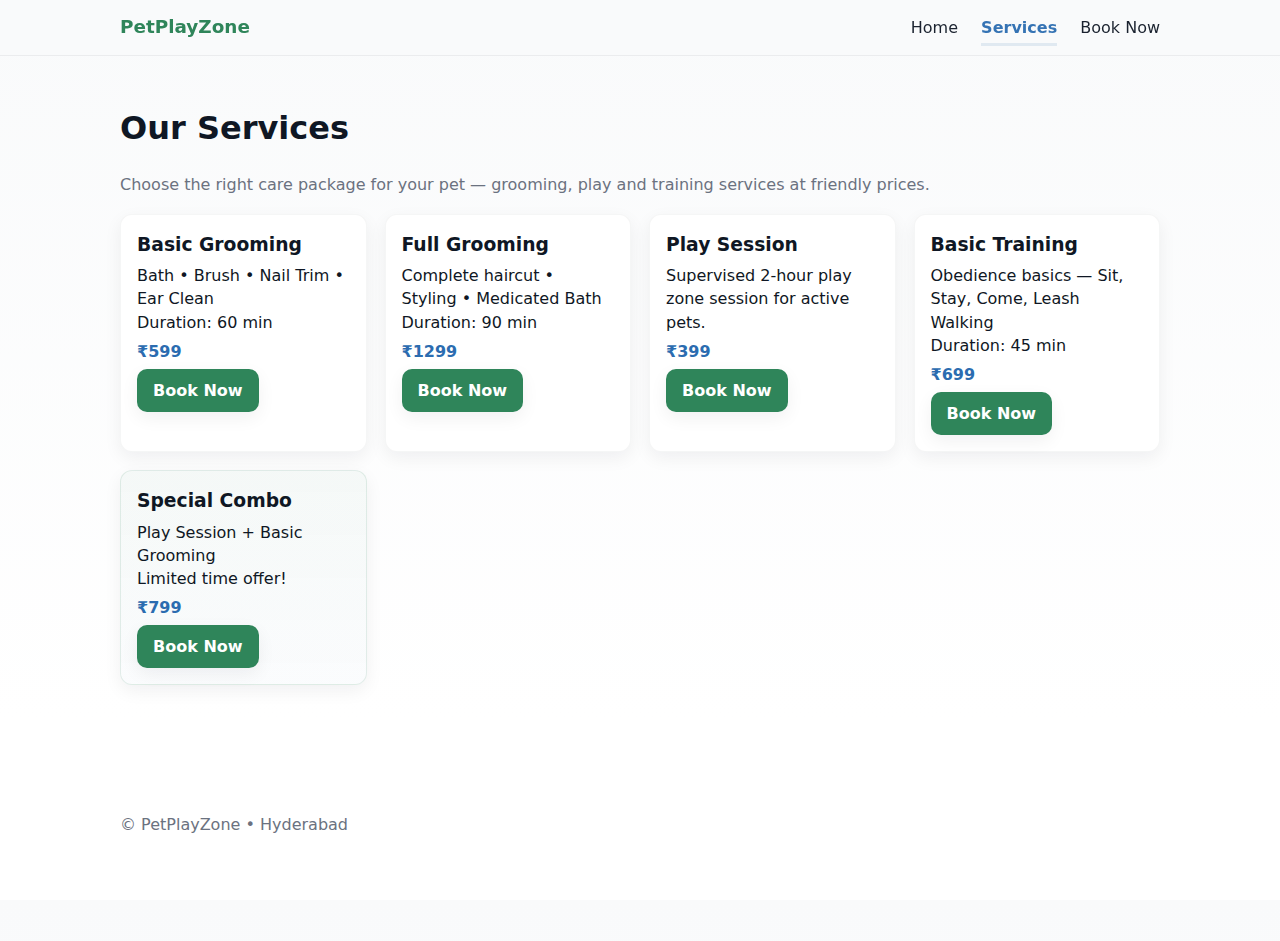
<file: services.html>
<!doctype html>
<html lang="en">
<head>
  <meta charset="utf-8" />
  <meta name="viewport" content="width=device-width,initial-scale=1" />
  <title>PetPlayZone • Services</title>
  <link rel="stylesheet" href="styles.css" />
</head>
<body>
  <header class="site-header">
    <div class="container">
      <a class="brand" href="index.html">PetPlayZone</a>
      <nav class="nav">
        <a href="index.html">Home</a>
        <a href="services.html" class="active">Services</a>
        <a href="bookings.html">Book Now</a>
      </nav>
    </div>
  </header>

  <main class="container">
    <h1 class="page-title">Our Services</h1>
    <p class="lead">
      Choose the right care package for your pet — grooming, play and training services at friendly prices.
    </p>

    <section class="service-grid">

      <div class="service-card">
        <h3>Basic Grooming</h3>
        <p>Bath • Brush • Nail Trim • Ear Clean<br>Duration: 60 min</p>
        <p class="price">₹599</p>
        <a class="btn" href="bookings.html?service=Basic%20Grooming">Book Now</a>
      </div>

      <div class="service-card">
        <h3>Full Grooming</h3>
        <p>Complete haircut • Styling • Medicated Bath<br>Duration: 90 min</p>
        <p class="price">₹1299</p>
        <a class="btn" href="bookings.html?service=Full%20Grooming">Book Now</a>
      </div>

      <div class="service-card">
        <h3>Play Session</h3>
        <p>Supervised 2-hour play zone session for active pets.</p>
        <p class="price">₹399</p>
        <a class="btn" href="bookings.html?service=Play%20Session">Book Now</a>
      </div>

      <div class="service-card">
        <h3>Basic Training</h3>
        <p>Obedience basics — Sit, Stay, Come, Leash Walking<br>Duration: 45 min</p>
        <p class="price">₹699</p>
        <a class="btn" href="bookings.html?service=Training">Book Now</a>
      </div>

      <div class="service-card highlight">
        <h3>Special Combo</h3>
        <p>Play Session + Basic Grooming<br>Limited time offer!</p>
        <p class="price">₹799</p>
        <a class="btn" href="bookings.html?service=Combo%20Offer">Book Now</a>
      </div>

    </section>
  </main>

  <footer class="site-footer">
    <div class="container">
      <p>© PetPlayZone • Hyderabad</p>
    </div>
  </footer>

</body>
</html>
</file>
<file: styles.css>
/* styles.css - PetPlayZone
   Clean, responsive design for index/services/bookings/thankyou
*/

/* ---------- Variables ---------- */
:root{
  --bg: #ffffff;
  --surface: #f9fafb;
  --text: #0f1724;
  --muted: #6b7280;
  --accent: #2f855a;     /* green */
  --accent-2: #2b6cb0;   /* blue */
  --card: #ffffff;
  --glass: rgba(255,255,255,0.6);
  --radius-lg: 14px;
  --radius-md: 8px;
  --shadow-sm: 0 6px 18px rgba(12,22,31,0.06);
  --shadow-md: 0 12px 30px rgba(12,22,31,0.08);
  --max-w: 1080px;
  --gap: 20px;
  --font-sans: Inter, system-ui, -apple-system, "Segoe UI", Roboto, "Helvetica Neue", Arial;
}

/* ---------- Base ---------- */
*{box-sizing:border-box}
html,body{height:100%}
body{
  margin:0;
  font-family:var(--font-sans);
  color:var(--text);
  background:linear-gradient(180deg,var(--surface),#fff 80%);
  -webkit-font-smoothing:antialiased;
  -moz-osx-font-smoothing:grayscale;
  line-height:1.45;
  font-size:16px;
}
.container{
  max-width:var(--max-w);
  margin:0 auto;
  padding:28px 20px;
}

/* ---------- Header / Nav ---------- */
.site-header{
  background:transparent;
  border-bottom:1px solid rgba(15,23,36,0.06);
  position:sticky;
  top:0;
  z-index:40;
  backdrop-filter: blur(4px);
}
.site-header .container{
  display:flex;
  align-items:center;
  justify-content:space-between;
  gap:12px;
  padding:14px 20px;
}
.brand{
  display:inline-block;
  font-weight:700;
  font-size:1.15rem;
  color:var(--accent);
  text-decoration:none;
}
.nav a{
  margin-left:18px;
  color:var(--text);
  text-decoration:none;
  font-weight:500;
  opacity:0.95;
}
.nav a.active{
  color:var(--accent-2);
  border-bottom:3px solid rgba(43,108,176,0.12);
  padding-bottom:6px;
  font-weight:700;
}

/* ---------- Hero / Intro ---------- */
.hero{
  display:grid;
  grid-template-columns:1fr;
  gap:28px;
  align-items:start;
  padding:28px 0 0 0;
}
.intro h1{
  font-size:2rem;
  margin:0 0 10px 0;
  letter-spacing:-0.3px;
}
.lead{
  color:var(--muted);
  margin:6px 0 18px 0;
}
.cta-row{display:flex;gap:12px;flex-wrap:wrap;margin-bottom:12px}
.btn{
  display:inline-block;
  background:var(--accent);
  color:#fff;
  padding:10px 16px;
  border-radius:10px;
  text-decoration:none;
  font-weight:600;
  box-shadow:var(--shadow-sm);
}
.btn:hover{transform:translateY(-2px);transition:all .18s ease}
.btn-outline{
  background:#fff;
  color:var(--text);
  border:1px solid rgba(15,23,36,0.06);
  padding:10px 16px;
  border-radius:10px;
  text-decoration:none;
  display:inline-flex;
  align-items:center;
}

/* highlights */
.highlights{list-style:none;padding:0;margin:16px 0 0 0;display:grid;gap:8px}
.highlights li{font-size:0.95rem;color:var(--muted)}

/* ---------- Layout columns for large screens ---------- */
@media(min-width:920px){
  .hero{grid-template-columns:1fr 340px;align-items:start}
  .sidebar{position:relative}
}

/* ---------- Sidebar cards ---------- */
.card{
  background:var(--card);
  border-radius:var(--radius-md);
  box-shadow:var(--shadow-sm);
  padding:14px;
  margin-bottom:16px;
  border:1px solid rgba(12,22,31,0.04);
}
.card h3{margin:0 0 8px 0;font-size:1rem}
.btn-small{display:inline-block;padding:8px 12px;border-radius:8px;background:var(--accent-2);color:#fff;text-decoration:none;font-weight:600}

/* ---------- Features / Service Grid ---------- */
.features, .service-grid{
  margin-top:18px;
  display:grid;
  gap:18px;
  grid-template-columns:repeat(auto-fit, minmax(220px,1fr));
}
.feature-card, .service-card{
  background:var(--card);
  border-radius:12px;
  padding:16px;
  box-shadow:var(--shadow-sm);
  border:1px solid rgba(12,22,31,0.04);
}
.feature-card h4{margin:0 0 10px 0}
.service-card h3{margin:0 0 6px 0}
.service-card p{margin:6px 0}
.price{font-weight:800;margin-top:8px;color:var(--accent-2)}

/* special highlight */
.service-card.highlight{
  background:linear-gradient(180deg, rgba(47,133,90,0.04), rgba(43,108,176,0.02));
  border:1px solid rgba(47,133,90,0.12);
}

/* ---------- Testimonials ---------- */
.testimonials{margin-top:18px}
blockquote{
  margin:0;
  padding:12px 14px;
  border-left:4px solid var(--accent);
  background:linear-gradient(180deg, rgba(47,133,90,0.03), rgba(43,108,176,0.01));
  color:var(--muted);
  border-radius:8px;
}

/* ---------- Forms ---------- */
.form{display:grid;gap:12px;max-width:720px}
label{font-weight:600;font-size:0.95rem;color:var(--text)}
input,textarea,select{
  width:100%;
  padding:10px 12px;
  border-radius:10px;
  border:1px solid rgba(12,22,31,0.08);
  font-size:1rem;
  background: #fff;
}
textarea{resize:vertical}
.form-row{display:flex;gap:12px;align-items:center}
.form-row .btn{padding:10px 18px}

/* ---------- Summary box (thankyou) ---------- */
.summary-box{
  margin:18px 0;
  background:var(--card);
  border-radius:12px;
  padding:16px;
  box-shadow:var(--shadow-sm);
  border:1px solid rgba(12,22,31,0.04);
}

/* ---------- Footer ---------- */
.site-footer{margin-top:34px;padding:22px 0 60px 0;color:var(--muted)}
.footer-grid{
  display:grid;
  grid-template-columns:repeat(auto-fit,minmax(160px,1fr));
  gap:16px;
  align-items:start;
}
.site-footer a{color:var(--accent-2);text-decoration:none;font-weight:600}
.copyright{margin-top:18px;color:var(--muted);font-size:0.95rem}

/* ---------- Small screens tweaks ---------- */
@media(max-width:719px){
  .site-header .container{padding:12px}
  .nav a{margin-left:10px;font-size:0.95rem}
  .intro h1{font-size:1.6rem}
  .btn{padding:9px 12px}
  .container{padding:18px}
}

/* ---------- Utility ---------- */
.text-muted{color:var(--muted)}
.center{text-align:center}
.hidden{display:none}
</file>
